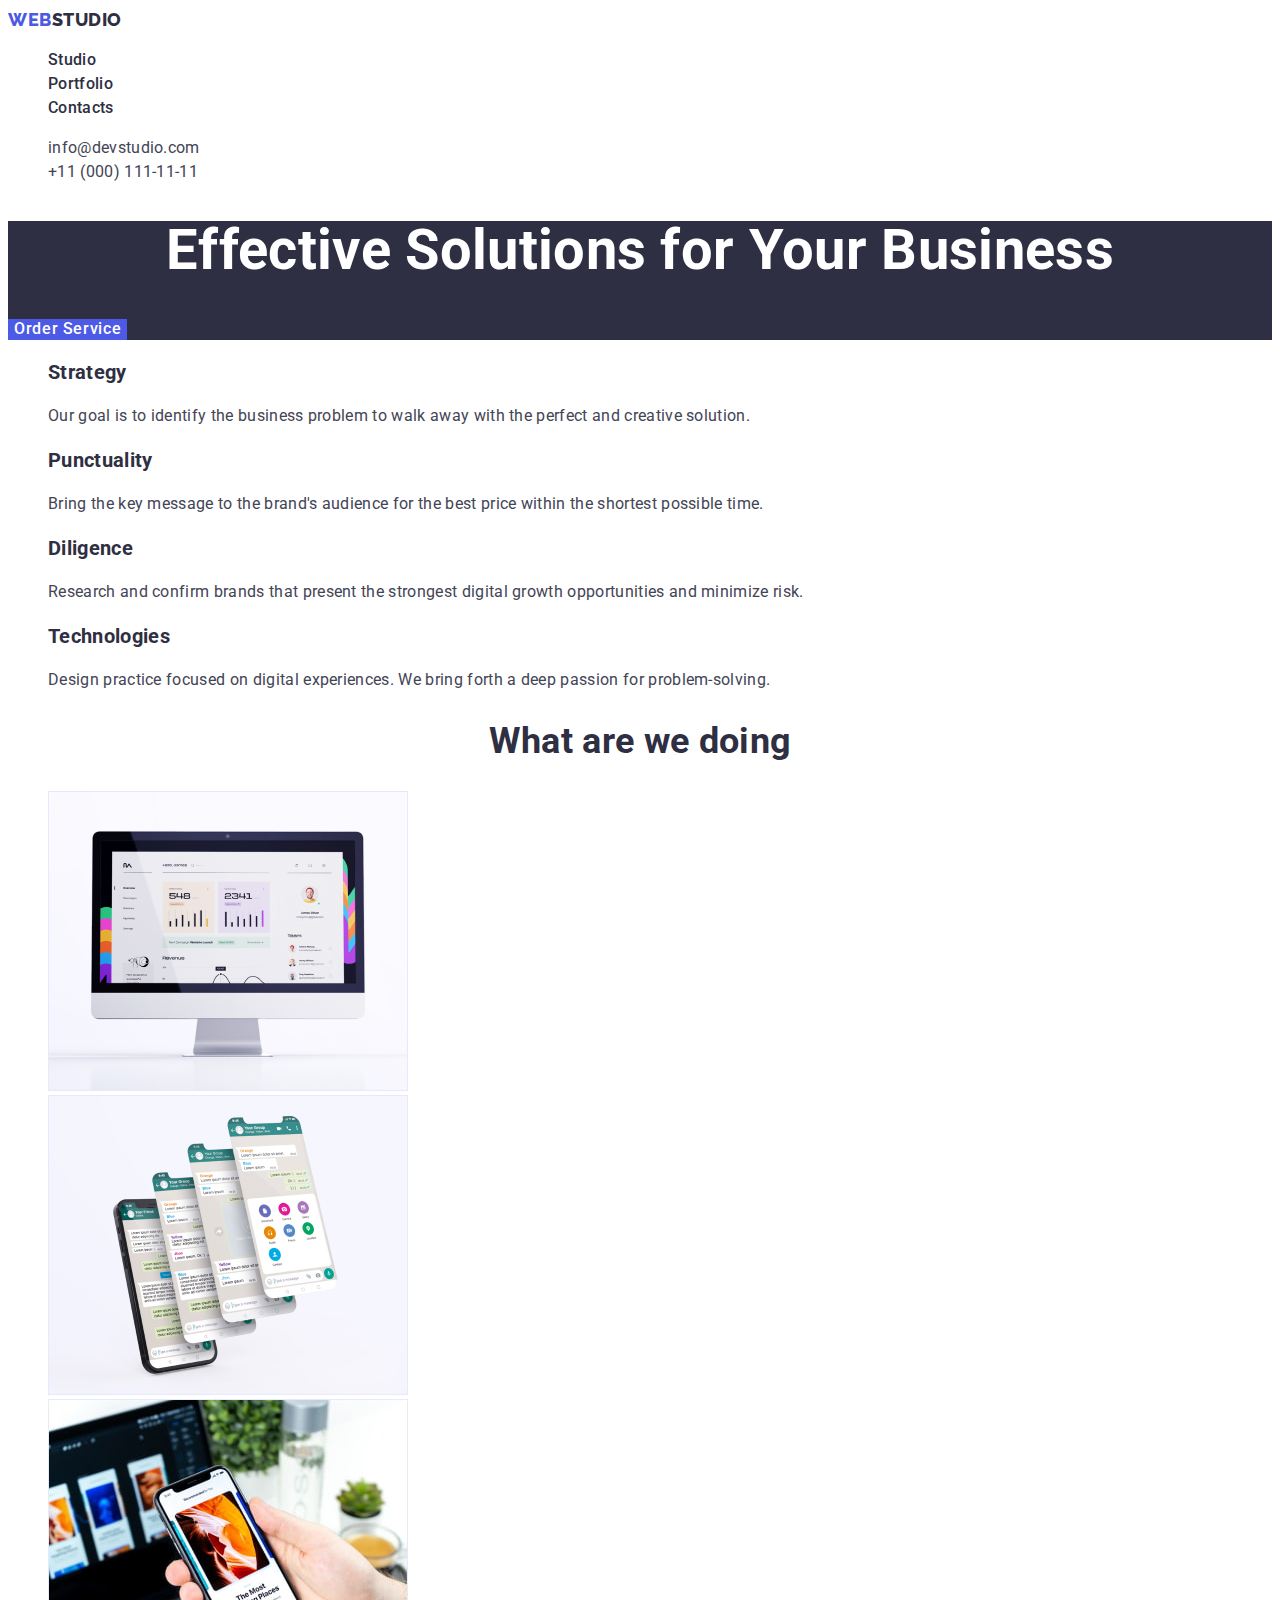
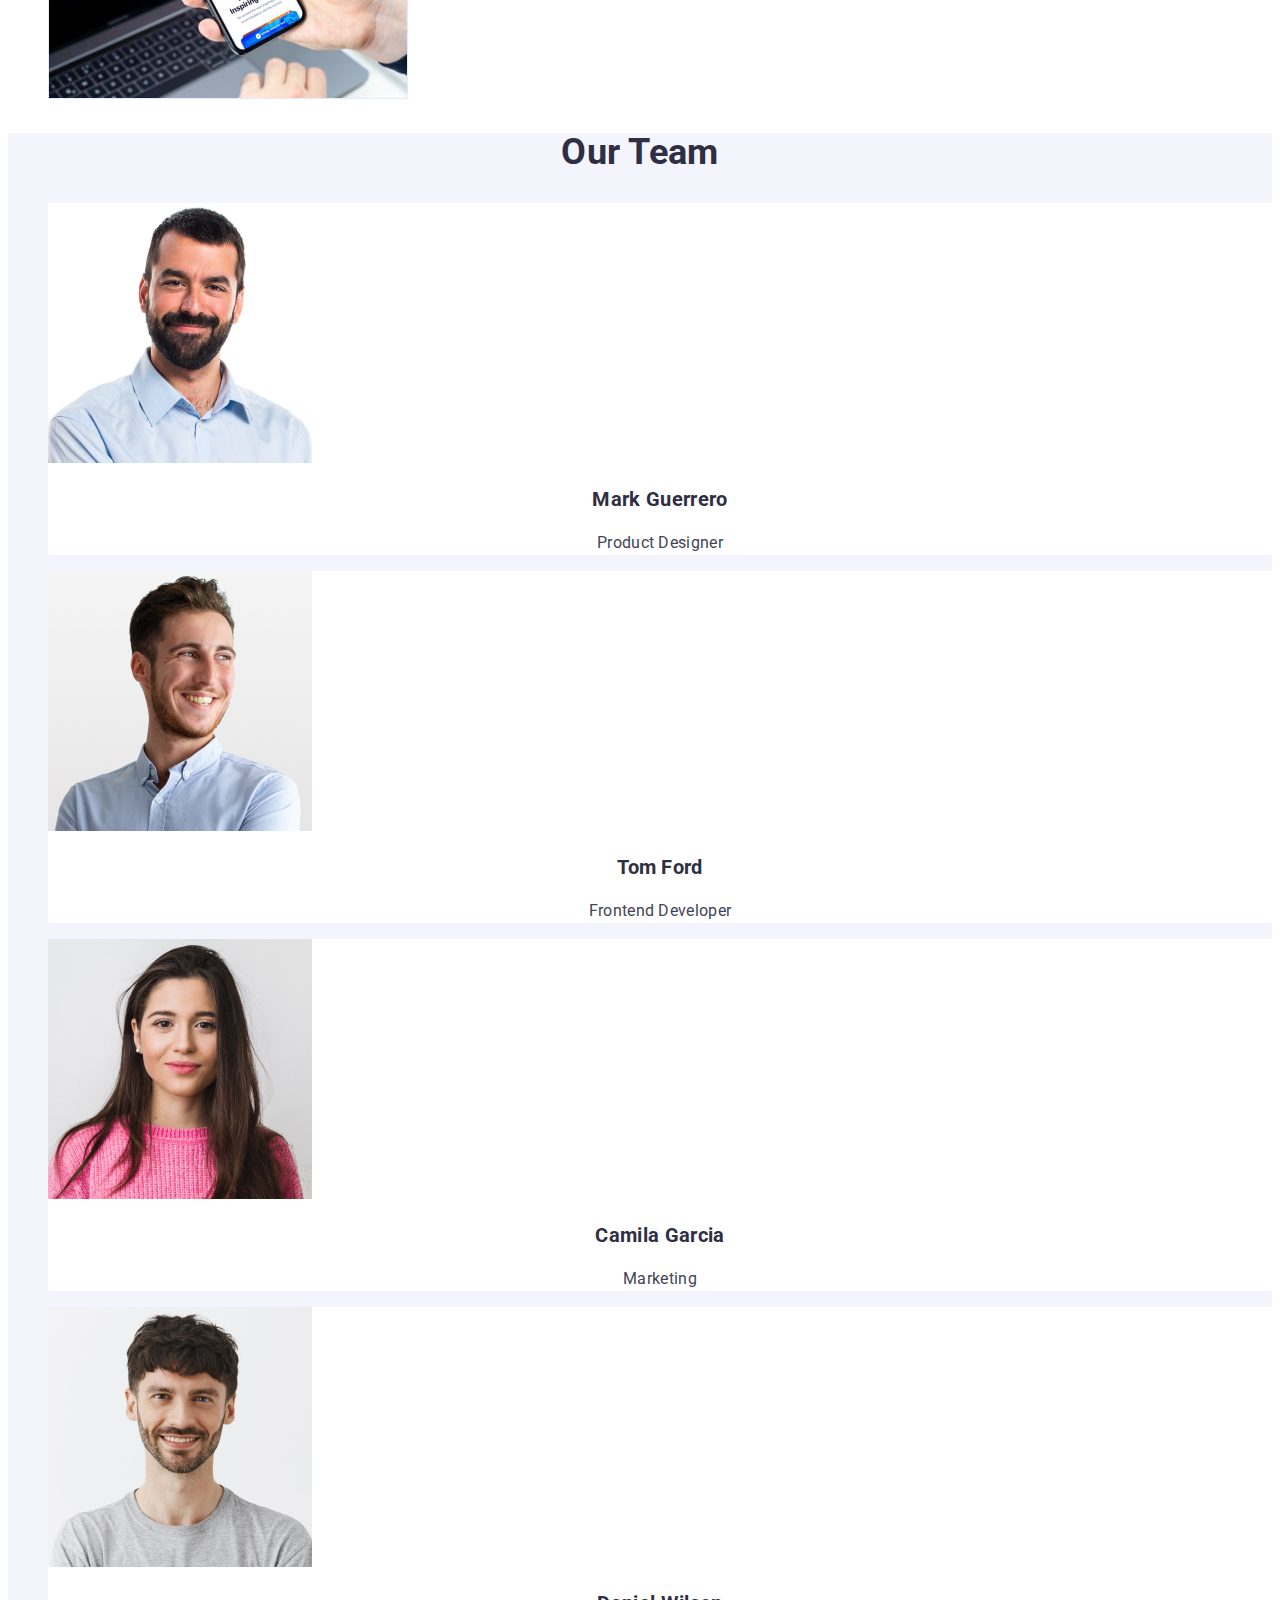
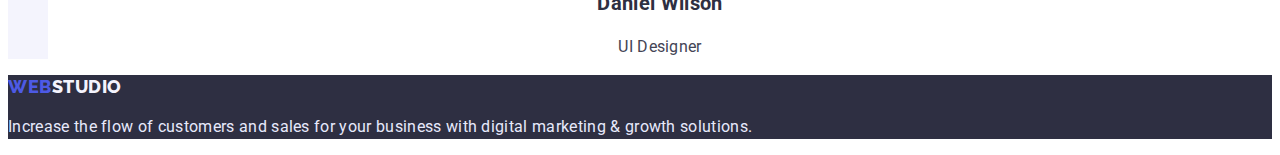
<file: index.html>
<!DOCTYPE html>
<html lang="en">
  <head>
    <meta charset="UTF-8" />
    <meta http-equiv="X-UA-Compatible" content="IE=edge" />
    <meta name="viewport" content="width=device-width, initial-scale=1.0" />
    <link
      rel="stylesheet"
      href="https://fonts.googleapis.com/css2?family=Raleway:wght@800&family=Roboto:wght@400;500;700&display=swap"
    />
    <title>Web-Studio</title>
    <link rel="stylesheet" href="./style.css" />
  </head>
  <body>
    <!-- Шапка сайта-->
    <header class="header">
      <nav>
        <a class="logo-studio-header logo" href=""
          ><span class="logo-web">WEB</span>STUDIO</a
        >

        <ul class="navigation">
          <li><a class="nav-link" href="./index.html">Studio</a></li>
          <li><a class="nav-link" href="./portfolio.html">Portfolio</a></li>
          <li><a class="nav-link" href="">Contacts</a></li>
        </ul>
      </nav>

      <ul class="contact">
        <li>
          <a class="link-contact" href="mailto:info@devstudio.com"
            >info@devstudio.com</a
          >
        </li>
        <li>
          <a class="link-contact" href="tel:+110001111111"
            >+11 (000) 111-11-11</a
          >
        </li>
      </ul>
    </header>

    <main>
      <!-- Герой-->
      <section class="hero">
        <h1 class="hero-title">Effective Solutions for Your Business</h1>
        <button class="hero-button" type="button">Order Service</button>
      </section>

      <!-- О нас -->
      <section class="about">
        <h2 class="visually-hidden">About company</h2>
        <ul class="about-list">
          <li>
            <h3 class="about-title">Strategy</h3>
            <p class="about-text">
              Our goal is to identify the business problem to walk away with the
              perfect and creative solution.
            </p>
          </li>
          <li>
            <h3 class="about-title">Punctuality</h3>
            <p class="about-text">
              Bring the key message to the brand's audience for the best price
              within the shortest possible time.
            </p>
          </li>
          <li>
            <h3 class="about-title">Diligence</h3>
            <p class="about-text">
              Research and confirm brands that present the strongest digital
              growth opportunities and minimize risk.
            </p>
          </li>
          <li>
            <h3 class="about-title">Technologies</h3>
            <p class="about-text">
              Design practice focused on digital experiences. We bring forth a
              deep passion for problem-solving.
            </p>
          </li>
        </ul>
      </section>

      <!-- Що ми робимо -->
      <section class="benefits">
        <h2 class="benefits-title">What are we doing</h2>
        <ul class="benefits-list">
          <li>
            <img src="./images/img.jpg" alt="photo1" width="360" height="300" />
          </li>
          <li>
            <img
              src="./images/img2.jpg"
              alt="photo2"
              width="360"
              height="300"
            />
          </li>
          <li>
            <img
              src="./images/img3.jpg"
              alt="photo3"
              width="360"
              height="300"
            />
          </li>
        </ul>
      </section>

      <!-- Наша команда-->
      <section class="team">
        <h2 class="team-title">Our Team</h2>
        <ul>
          <li class="team-list">
            <img
              src="./images/mark.jpg"
              alt="photo Mark"
              width="264"
              height="260"
            />
            <h3 class="team-subtitle">Mark Guerrero</h3>
            <p class="team-desk">Product Designer</p>
          </li>
          <li class="team-list">
            <img
              src="./images/tom.jpg"
              alt="photo Tom"
              width="264"
              height="260"
            />
            <h3 class="team-subtitle">Tom Ford</h3>
            <p class="team-desk">Frontend Developer</p>
          </li>
          <li class="team-list">
            <img
              src="./images/camila.jpg"
              alt="photo Camila"
              width="264"
              height="260"
            />
            <h3 class="team-subtitle">Camila Garcia</h3>
            <p class="team-desk">Marketing</p>
          </li class="team-list">
          <li class="team-list">
            <img
              src="./images/daniel.jpg"
              alt="photo Daniel"
              width="264"
              height="260"
            />
            <h3 class="team-subtitle">Daniel Wilson</h3>
            <p class="team-desk">UI Designer</p>
          </li>
        </ul>
      </section>
    </main>

    <!-- Підвал сайту -->
    <footer class="footer">
      <a class="logo-studio-footer logo" href=""
        ><span class="logo-web">WEB</span>STUDIO</a
      >
      <p class="footer-text">
        Increase the flow of customers and sales for your business with digital
        marketing & growth solutions.
      </p>
    </footer>
  </body>
</html>
</file>
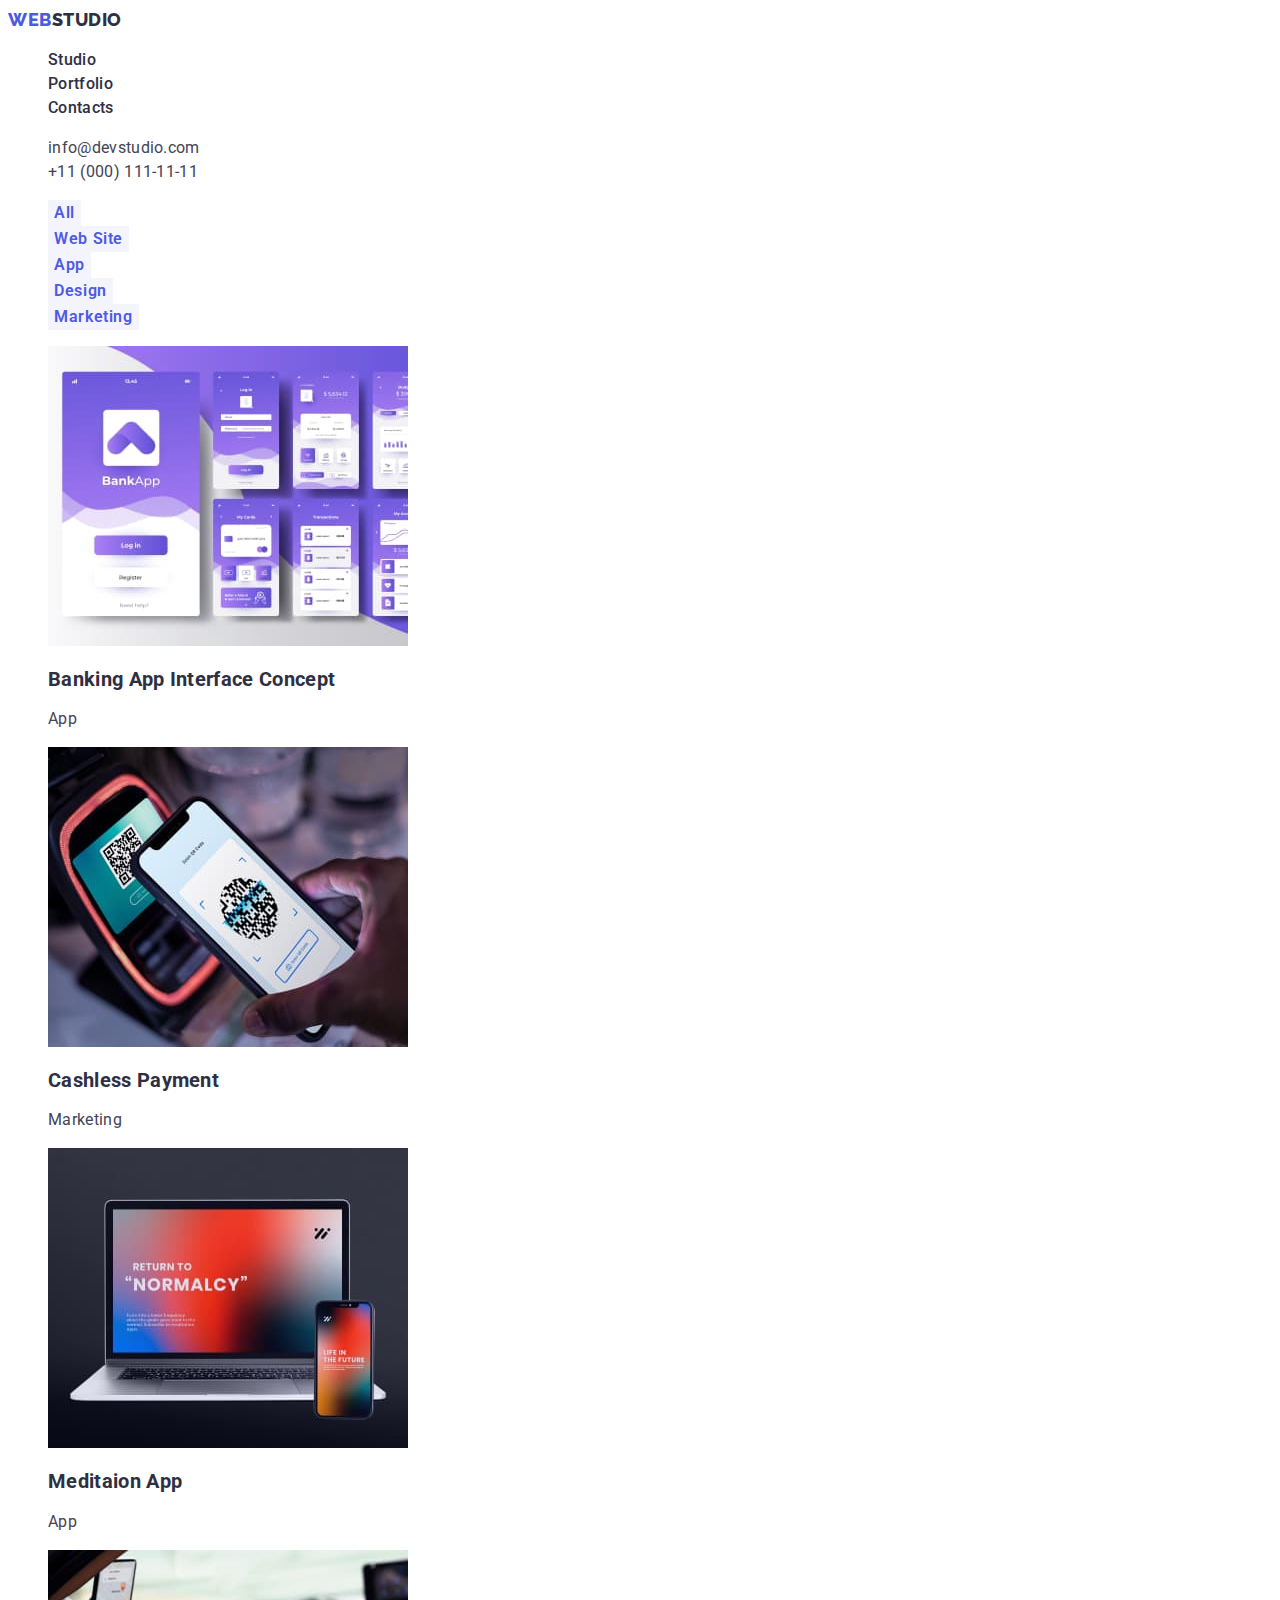
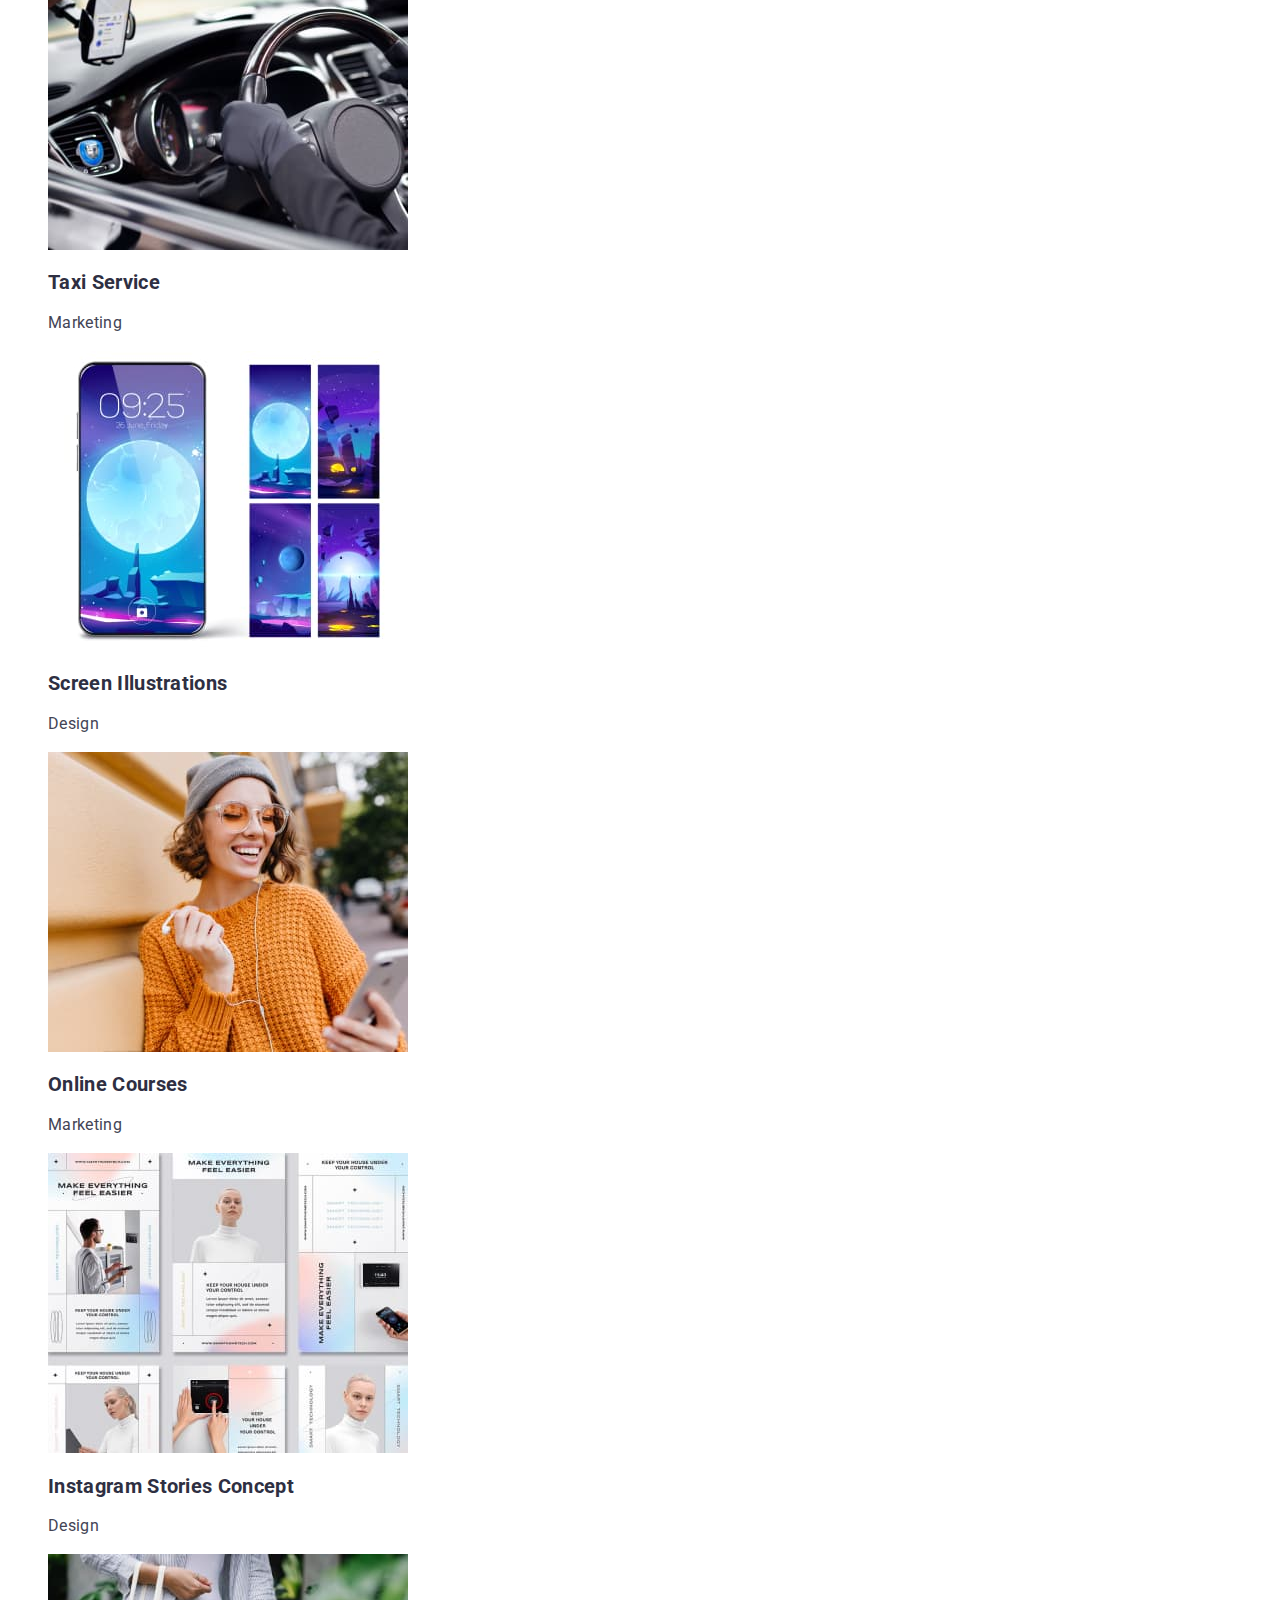
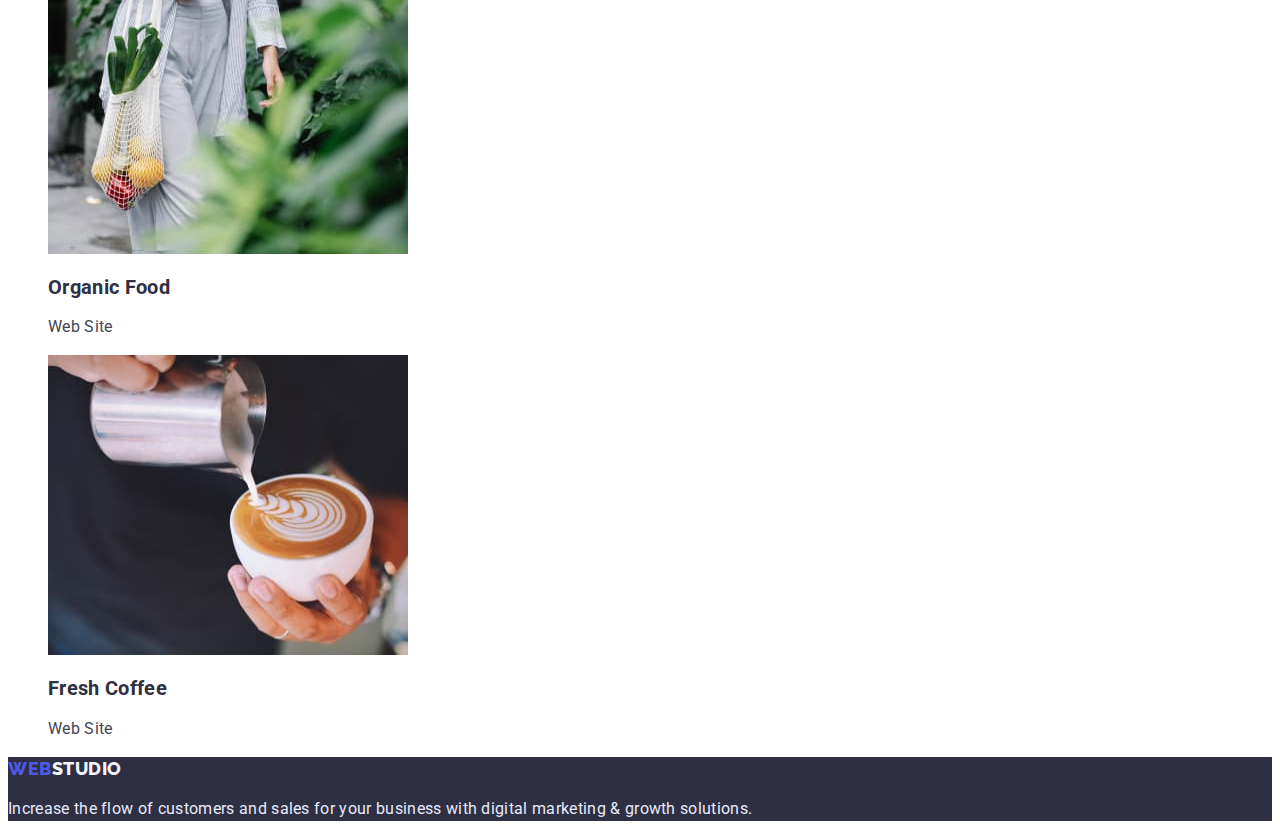
<file: portfolio.html>
<!DOCTYPE html>
<html lang="en">
  <head>
    <meta charset="UTF-8" />
    <meta http-equiv="X-UA-Compatible" content="IE=edge" />
    <meta name="viewport" content="width=device-width, initial-scale=1.0" />
    <link
      rel="stylesheet"
      href="https://fonts.googleapis.com/css2?family=Raleway:wght@800&family=Roboto:wght@400;500;700&display=swap"
    />
    <title>Web-Studio</title>
    <link rel="stylesheet" href="./style.css" />
  </head>
  <body>
    <!-- Шапка сайта-->
    <header class="header">
      <nav>
        <a class="logo-studio-header logo" href=""
          ><span class="logo-web">WEB</span>STUDIO</a
        >

        <ul class="navigation">
          <li><a class="nav-link" href="./index.html">Studio</a></li>
          <li><a class="nav-link" href="./portfolio.html">Portfolio</a></li>
          <li><a class="nav-link" href="">Contacts</a></li>
        </ul>
      </nav>

      <ul class="contact">
        <li>
          <a class="link-contact" href="mailto:info@devstudio.com"
            >info@devstudio.com</a
          >
        </li>
        <li>
          <a class="link-contact" href="tel:+110001111111"
            >+11 (000) 111-11-11</a
          >
        </li>
      </ul>
    </header>

    <main>
      <!-- Меню -->
      <section>
        <ul class="filter">
          <li>
            <button class="filter-button" type="button">All</button>
          </li>
          <li>
            <button class="filter-button" type="button">Web Site</button>
          </li>
          <li><button class="filter-button" type="button">App</button></li>
          <li><button class="filter-button" type="button">Design</button></li>
          <li>
            <button class="filter-button" type="button">Marketing</button>
          </li>
        </ul>
        <!-- Картки -->
        <h1 class="visually-hidden">Projekt card</h1>
        <ul class="card">
          <li>
            <a class="card-link" href="">
              <img
                src="./images/1.jpg"
                alt="image for exemple"
                height="300"
                width="360"
              />
              <h2 class="card-title">Banking App Interface Concept</h2>
              <p class="card-text">App</p></a
            >
          </li>
          <li>
            <a class="card-link" href="">
              <img
                src="./images/2.jpg"
                alt="image for exemple"
                height="300"
                width="360"
              />

              <h2 class="card-title">Cashless Payment</h2>
              <p class="card-text">Marketing</p></a
            >
          </li>
          <li>
            <a class="card-link" href="">
              <img
                src="./images/3.jpg"
                alt="image for exemple"
                height="300"
                width="360"
              />
              <h2 class="card-title">Meditaion App</h2>
              <p class="card-text">App</p></a
            >
          </li>
          <li>
            <a class="card-link" href="">
              <img
                src="./images/4.jpg"
                alt="image for exemple"
                height="300"
                width="360"
              />
              <h2 class="card-title">Taxi Service</h2>
              <p class="card-text">Marketing</p></a
            >
          </li>
          <li>
            <a class="card-link" href="">
              <img
                src="./images/5.jpg"
                alt="image for exemple"
                height="300"
                width="360"
              />
              <h2 class="card-title">Screen Illustrations</h2>
              <p class="card-text">Design</p></a
            >
          </li>
          <li>
            <a class="card-link" href="">
              <img
                src="./images/6.jpg"
                alt="image for exemple"
                height="300"
                width="360"
              />
              <h2 class="card-title">Online Courses</h2>
              <p class="card-text">Marketing</p></a
            >
          </li>
          <li>
            <a class="card-link" href="">
              <img
                src="./images/7.jpg"
                alt="image for exemple"
                height="300"
                width="360"
              />
              <h2 class="card-title">Instagram Stories Concept</h2>
              <p class="card-text">Design</p></a
            >
          </li>
          <li>
            <a class="card-link" href="">
              <img
                src="./images/8.jpg"
                alt="image for exemple"
                height="300"
                width="360"
              />
              <h2 class="card-title">Organic Food</h2>
              <p class="card-text">Web Site</p></a
            >
          </li>
          <li>
            <a class="card-link" href="">
              <img
                src="./images/9.jpg"
                alt="image for exemple"
                height="300"
                width="360"
              />
              <h2 class="card-title">Fresh Coffee</h2>
              <p class="card-text">Web Site</p></a
            >
          </li>
        </ul>
      </section>
    </main>

    <!-- Підвал сайту -->
    <footer class="footer">
      <a class="logo-studio-footer logo" href=""
        ><span class="logo-web">WEB</span>STUDIO</a
      >
      <p class="footer-text">
        Increase the flow of customers and sales for your business with digital
        marketing & growth solutions.
      </p>
    </footer>
  </body>
</html>
</file>
<file: style.css>
:root {
  --title-text-color: #2e2f42;
  --primary-text-color: #434455;
  --secondary-text-color: #ffffff;
  --footer-text-color: #e7e9fc;
  --exception-color: #f4f4fd;
  --accent-color: #4d5ae5;
}

/* Незмінні частини сторінок та основні властивості */

body {
  color: var(--title-text-color);
  background-color: var(--secondary-text-color);
  font-family: Roboto, sans-serif;
  font-weight: 400;
  letter-spacing: 0.02em;
}

.header {
  background-color: var(--secondary-text-color);
}

ul {
  list-style: none;
}

.visually-hidden {
  position: absolute;
  white-space: nowrap;
  width: 1px;
  height: 1px;
  overflow: hidden;
  border: 0;
  padding: 0;
  clip: rect(0 0 0 0);
  clip-path: inset(50%);
  margin: -1px;
}

/* Logo */

.logo {
  font-family: "Raleway";
  font-weight: 800;
  font-size: 18px;
  line-height: 1.33;
  letter-spacing: 0.03em;
  text-decoration: none;
}

.logo-web {
  color: var(--accent-color);
}

.logo-studio-header {
  color: var(--title-text-color);
}

.logo-studio-footer {
  color: var(--exception-color);
}

/* Nav */

.nav-link {
  text-decoration: none;
  color: var(--title-text-color);
  font-weight: 500;
  font-size: 16px;
  line-height: 1.5;
}

.link-nav:hover,
.link-nav:focus {
  color: var(--primary-text-color);
}

.link-nav:active {
  color: var(--accent-color);
}

.link-contact {
  text-decoration: none;
  color: var(--primary-text-color);
  font-size: 16px;
  line-height: 1.5;
}

.link-contact:hover,
.link-contact:focus {
  color: var(--accent-color);
}

/* Footer */
.footer {
  background-color: var(--title-text-color);
}

.footer-text {
  color: var(--footer-text-color);
  font-size: 16px;
  line-height: 1.5;
}

/* PRIMARY PAGE */

/* Hero */

.hero {
  background-color: var(--title-text-color);
}

.hero-title {
  color: var(--secondary-text-color);
  font-weight: 700;
  font-size: 56px;
  line-height: 1.07;
  text-align: center;
}

.hero-button {
  cursor: pointer;
  background-color: var(--accent-color);
  color: var(--secondary-text-color);
  border: none;
  font-family: Roboto, sans-serif;
  font-weight: 500;
  font-size: 16px;
  line-height: 1.18;
  letter-spacing: 0.04em;
}

.hero-button:hover,
.hero-button:focus {
  background-color: var(--accent-color);
}

.hero-button:active {
  background-color: #404bbf;
}

/* About Company */

.about-title {
  color: var(--title-text-color);
  font-weight: 700;
  font-size: 20px;
  line-height: 1.2;
}

.about-text {
  color: var(--primary-text-color);
  font-size: 16px;
  line-height: 1.5;
}

/* What are we doing */

.benefits-title {
  color: var(--title-text-color);
  font-weight: 700;
  font-size: 36px;
  line-height: 1.11;
  text-align: center;
}

/* Our Team */

.team {
  background-color: var(--exception-color);
}

.team-title {
  color: var(--title-text-color);
  font-weight: 700;
  font-size: 36px;
  line-height: 1.11;
  text-align: center;
}

.team-list {
  background-color: var(--secondary-text-color);
}

.team-subtitle {
  color: var(--title-text-color);
  font-weight: 700;
  font-size: 20px;
  line-height: 1.2;
  text-align: center;
}

.team-desk {
  color: var(--primary-text-color);
  font-size: 16px;
  line-height: 1.5;
  text-align: center;
}

/* PORTFOLIO */

/* Menu */

.filter-button {
  cursor: pointer;
  color: var(--accent-color);
  background-color: var(--exception-color);
  border: none;
  font-family: Roboto, sans-serif;
  font-weight: 600;
  font-size: 16px;
  line-height: 1.5;
  text-align: center;
  letter-spacing: 0.04em;
}

.filter-button:hover,
.filter-button:focus {
  color: var(--secondary-text-color);
  background-color: var(--accent-color);
}

/* Card */

.card-title {
  color: var(--title-text-color);
  font-weight: 700;
  font-size: 20px;
  line-height: 1.2;
}

.card-text {
  color: var(--primary-text-color);
  font-size: 16px;
  line-height: 1.5;
}

.card-link {
  text-decoration: none;
}
</file>
